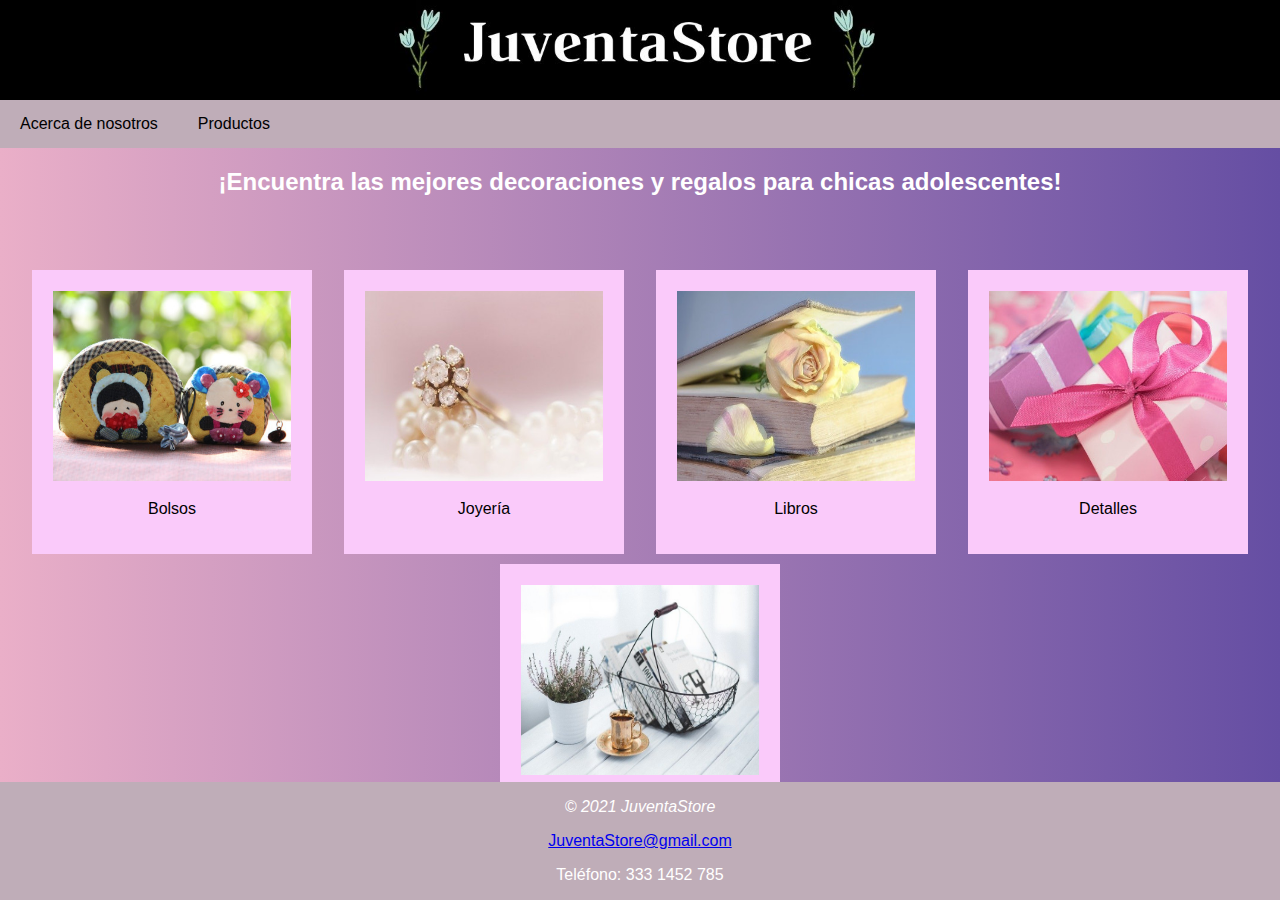
<file: index.html>
<!DOCTYPE html>
<html>

	<head>
	
	<title>JuventaStore: Tienda de decoraciones y artículos para chicas adolescentes</title>
	<meta charset="utf-8">
	<meta name="viewport" content="width=device-width, user-scalable=no, initial-scale=1, maximum-scale=1, minimum-scale=1">
	<link rel="stylesheet" href="estilo.css">
	</head>
	
	<body>
		<h1 id = "encabezado"></h1>
		<header>
			<input type = "checkbox" id="botonMenu">
			<label for="botonMenu"><img src="icono.png" alt="iconoMenu"></label>
			<nav class="menu">
				<ul>
					<li><a href="Acerca.html">Acerca de nosotros</a></li>
					<li><a>Productos</a>
						<ul>
							<li><a>bolsos</a>
								<ul>
									<li><a href="mochilas.html">Mochilas</a></li>
									<li><a href="carteras.html">Carteras</a></li>
									<li><a href="BHombro.html">Bolsas de hombro</a></li>
								</ul>
							</li>
							<li><a>Joyería</a>
								<ul>
									<li><a href="#">Collares</a></li>
									<li><a href="#">Anillos</a></li>
									<li><a href="#">Pulseras</a></li>
									<li><a href="#">Relojes</a></li>
								</ul>
							</li>
							<li><a>Libros</a>
								<ul>
									<li><a href="#">Diarios</a></li>
									<li><a href="#">Libros Juveniles</a></li>
								</ul>
							</li>
							<li><a>Detalles</a>
								<ul>
									<li><a href="#">Peluches</a></li>
									<li><a href="#">Tazas</a></li>
									<li><a href="#">Arreglos de dulces</a></li>
								</ul>
							</li>
							<li><a>Decoración</a>
								<ul>
									<li><a href="#">Espejos</a></li>
									<li><a href="#">Lámparas</a></li>
									<li><a href="#">Cojines</a></li>
									<li><a href="#">Cuadros</a></li>
								</ul>
							</li>
							
						</ul>
					</li>
				</ul>
			</nav>
		
		</header>
		<h2 id = "titulo">¡Encuentra las mejores decoraciones y regalos para chicas adolescentes!</h2>
		<div class="contenido">
		<div class = "fotos">
		<a class = "texto" href="bolsos.html">
		<img src="bolso.jpg" alt="Bolsos" class = "imagen">
		<div class="nombre">Bolsos</div>
		</a>
		</div>
		
		<div class = "fotos">
		<a class = "texto" href="#">
		<img src="joya.jpg" alt="Joyería" class = "imagen">
		<div class="nombre">Joyería</div>
		</a>
		</div>
		
		
		<div class = "fotos">
		<a class = "texto" href="#">
		<img src="libro.jpg" alt="Libros" class = "imagen">
		<div class="nombre">Libros</div>
		</a>
		</div>
		
		<div class = "fotos">
		<a class = "texto" href="#">
		<img src="detalle.jpg" alt="Detalles" class = "imagen">
		<div class="nombre">Detalles</div>
		</a>
		</div>
		
		<div class = "fotos">
		<a class = "texto" href="#">
		<img src="decoracion.jpg" alt="Decoraciones" class = "imagen">
		<div class="nombre">Decoraciones</div>
		</a>
		</div>
		
		
		</div>
		<footer id ="pie">
			<p><i> © 2021 JuventaStore</i></p>
			<a href="#">JuventaStore@gmail.com</a>
			<p>Teléfono: 333 1452 785</p>
		</footer>
	
	</body>


</html>
</file>
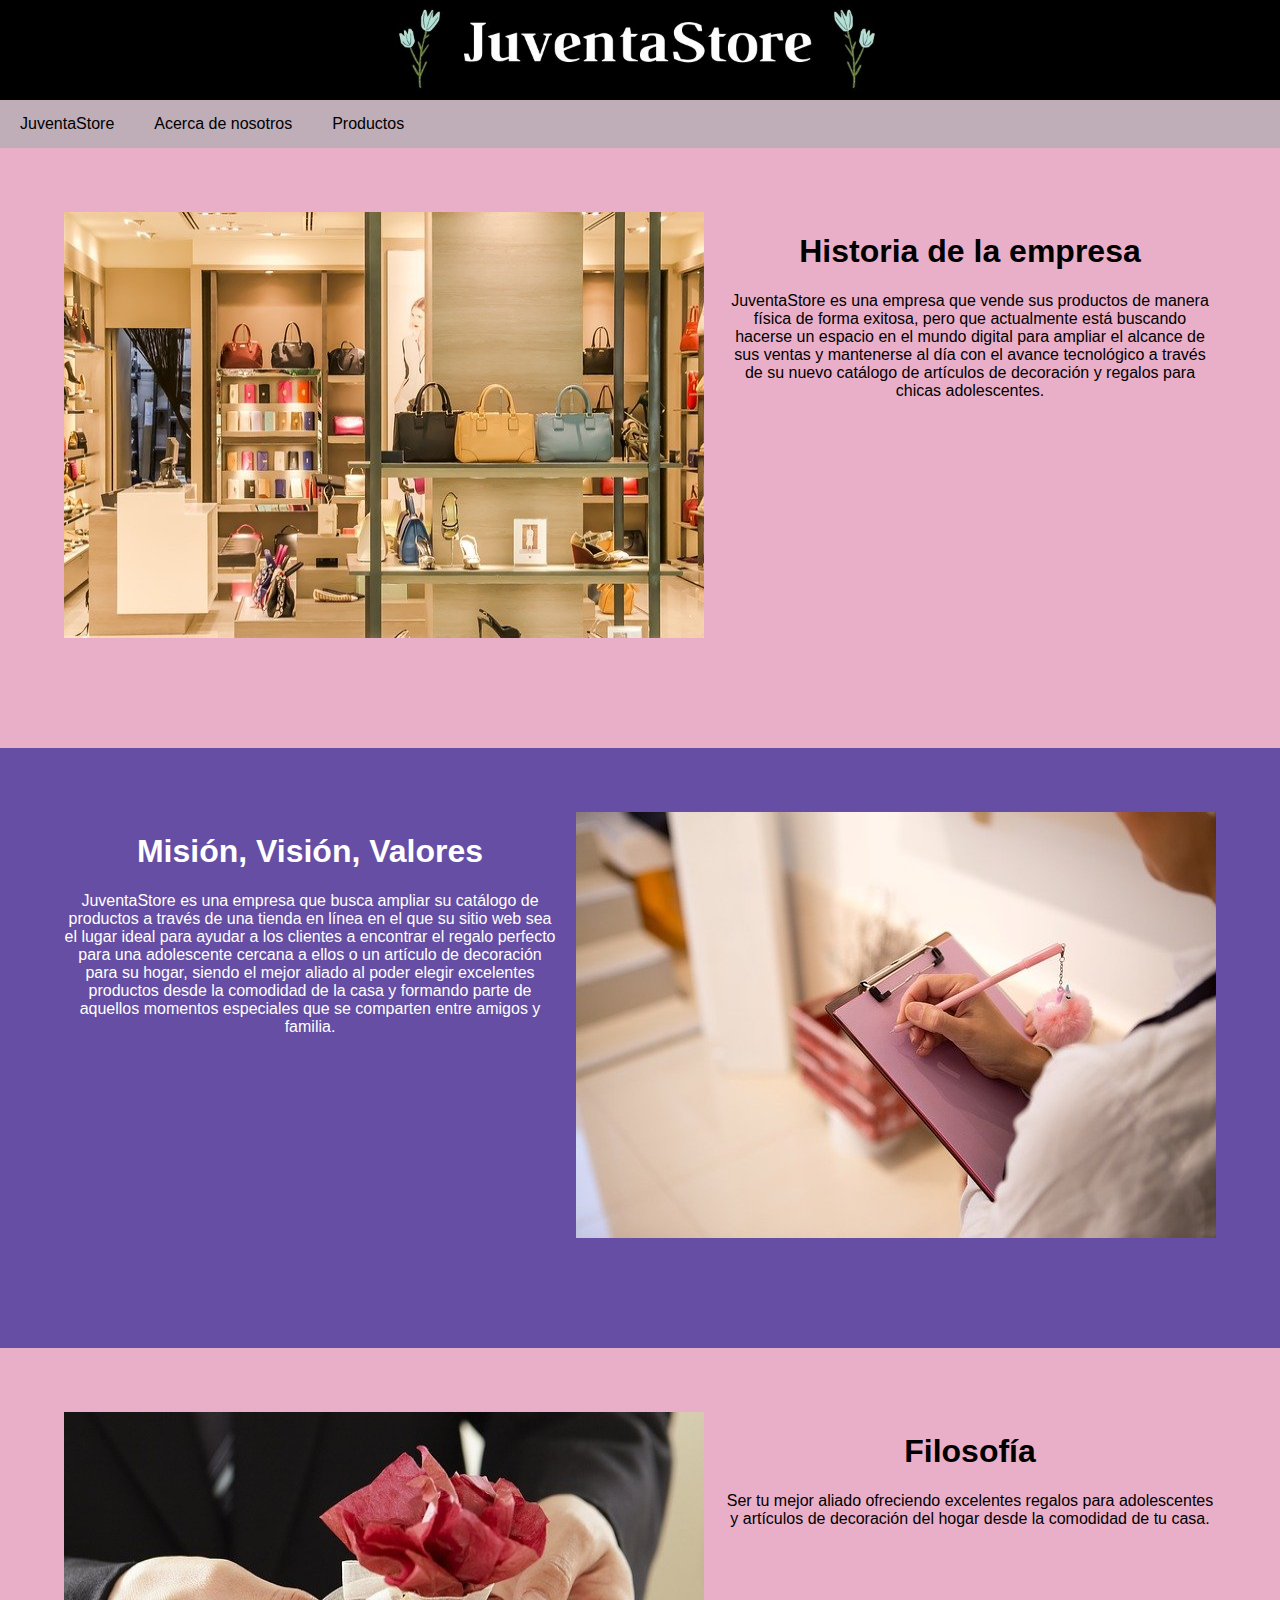
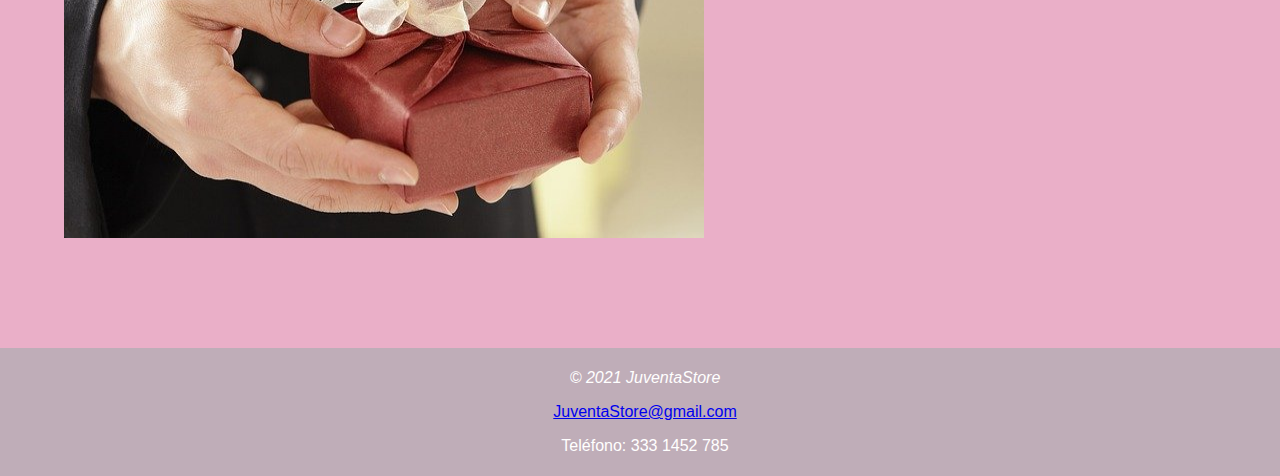
<file: Acerca.html>
<!DOCTYPE html>
<html lang="en">
<head>
    <meta charset="UTF-8">
    <meta http-equiv="X-UA-Compatible" content="IE=edge">
    <meta name="viewport" content="width=device-width, initial-scale=1.0">
    <title>Acerca de nosotros</title>
    <link rel="stylesheet" href="estilo3.css">
</head>
<body>
    <h1 id = "encabezado"></h1>
		<header>
			<input type = "checkbox" id="botonMenu">
			<label for="botonMenu"><img src="icono.png" alt="iconoMenu"></label>
			<nav class="menu">
				<ul>
                    <li><a href="index.html">JuventaStore</a></li>
					<li><a href="Acerca.html">Acerca de nosotros</a></li>
					<li><a>Productos</a>
						<ul>
							<li><a>bolsos</a>
								<ul>
									<li><a href="mochilas.html">Mochilas</a></li>
									<li><a href="carteras.html">Carteras</a></li>
									<li><a href="BHombro.html">Bolsas de hombro</a></li>
								</ul>
							</li>
							<li><a>Joyería</a>
								<ul>
									<li><a href="#">Collares</a></li>
									<li><a href="#">Anillos</a></li>
									<li><a href="#">Pulseras</a></li>
									<li><a href="#">Relojes</a></li>
								</ul>
							</li>
							<li><a>Libros</a>
								<ul>
									<li><a href="#">Diarios</a></li>
									<li><a href="#">Libros Juveniles</a></li>
								</ul>
							</li>
							<li><a>Detalles</a>
								<ul>
									<li><a href="#">Peluches</a></li>
									<li><a href="#">Tazas</a></li>
									<li><a href="#">Arreglos de dulces</a></li>
								</ul>
							</li>
							<li><a>Decoración</a>
								<ul>
									<li><a href="#">Espejos</a></li>
									<li><a href="#">Lámparas</a></li>
									<li><a href="#">Cojines</a></li>
									<li><a href="#">Cuadros</a></li>
								</ul>
							</li>
							
						</ul>
					</li>
				</ul>
			</nav>
		
		</header>
    <div class="cuadro1">
        <img src="historia.jpg" alt="empresa" class="imagen">
        <h1>Historia de la empresa</h1>
        <p>JuventaStore es una empresa que vende sus productos de manera física de forma exitosa, pero que actualmente está buscando hacerse un espacio en el mundo digital para ampliar el alcance de sus ventas y mantenerse al día con el avance tecnológico a través de su nuevo catálogo de artículos de decoración y regalos para chicas adolescentes.</p>

    </div>
    <div class="cuadro2">
        <div>
			<img src="mision.jpg" alt="empresa" class="imagen2">
		</div>
		<div>
			<h1>Misión, Visión, Valores</h1>
			<p>JuventaStore es una empresa que busca ampliar su catálogo de productos a través de una tienda en línea en el que su sitio web sea el lugar ideal para ayudar a los clientes a encontrar el regalo perfecto para una adolescente cercana a ellos o un artículo de decoración para su hogar, siendo el mejor aliado al poder elegir excelentes productos desde la comodidad de la casa y formando parte de aquellos momentos especiales que se comparten entre amigos y familia.</p>
		</div>
    </div>
    <div class="cuadro1">
        <img src="dar.jpg" alt="empresa" class="imagen">
        <h1>Filosofía</h1>

        <p>Ser tu mejor aliado ofreciendo excelentes regalos para adolescentes y artículos de decoración del hogar desde la comodidad de tu casa.</p>
    </div>

    <footer id ="pie">
        <p><i> © 2021 JuventaStore</i></p>
        <a href="#">JuventaStore@gmail.com</a>
        <p>Teléfono: 333 1452 785</p>
    </footer>
    
</body>
</html>
</file>
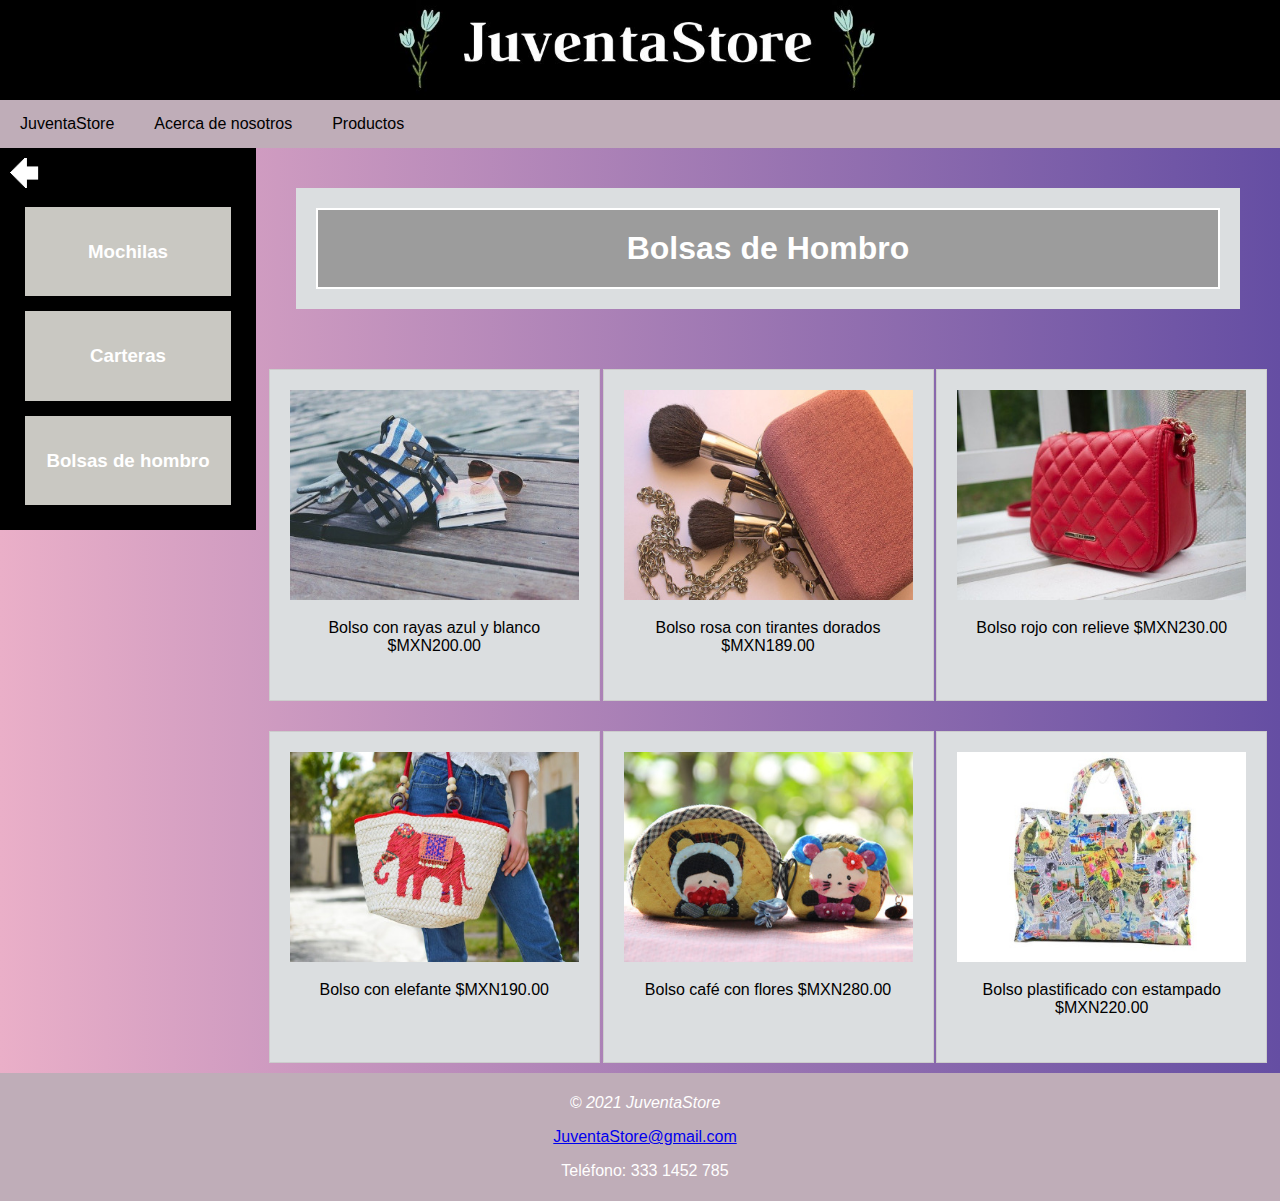
<file: BHombro.html>
<!DOCTYPE html>
<html>

	<head>
	
	<title>JuventaStore: Bolsos/BolsosDeHombro</title>
	<meta charset="utf-8">
	<meta name="viewport" content="width=device-width, user-scalable=no, initial-scale=1, maximum-scale=1, minimum-scale=1">
	<link rel="stylesheet" href="estilo2.css">
	</head>
	
	<body>
		<h1 id = "encabezado"></h1>
		<header>
			<input type = "checkbox" id="botonMenu">
			<label for="botonMenu"><img src="icono.png" alt="iconoMenu"></label>
			<nav class="menu">
				<ul>
					<li><a href="index.html">JuventaStore</a></li>
					<li><a href="Acerca.html">Acerca de nosotros</a></li>
					<li><a>Productos</a>
						<ul>
							<li><a>bolsos</a>
								<ul>
									<li><a href="mochilas.html">Mochilas</a></li>
									<li><a href="carteras.html">Carteras</a></li>
									<li><a href="BHombro.html">Bolsas de hombro</a></li>
								</ul>
							</li>
							<li><a>Joyería</a>
								<ul>
									<li><a href="#">Collares</a></li>
									<li><a href="#">Anillos</a></li>
									<li><a href="#">Pulseras</a></li>
									<li><a href="#">Relojes</a></li>
								</ul>
							</li>
							<li><a>Libros</a>
								<ul>
									<li><a href="#">Diarios</a></li>
									<li><a href="#">Libros Juveniles</a></li>
								</ul>
							</li>
							<li><a>Detalles</a>
								<ul>
									<li><a href="#">Peluches</a></li>
									<li><a href="#">Tazas</a></li>
									<li><a href="#">Arreglos de dulces</a></li>
								</ul>
							</li>
							<li><a>Decoración</a>
								<ul>
									<li><a href="#">Espejos</a></li>
									<li><a href="#">Lámparas</a></li>
									<li><a href="#">Cojines</a></li>
									<li><a href="#">Cuadros</a></li>
								</ul>
							</li>
							
						</ul>
					</li>
				</ul>
			</nav>
		
		</header>
		<div class = "contenido">
		<div class = "fila">
			<div class="columna lado">
			<a href = "bolsos.html"><img src="regresar.png" alt="Regresar" width="30" height="30"></a>
			<a href = "mochilas.html">
			<div class = "acomodar">
			<h3>Mochilas</h3></div>
			</a>
				
				
			<a href = "carteras.html">
			<div class = "acomodar">
			<h3>Carteras</h3></div>
			</a>

			<a href = "BHombro.html">
			<div class = "acomodar">
			<h3>Bolsas de hombro</h3></div>
			</a>
			
			</div>
  
			<div class="columna medio">
			
			<h1 id = "cuadro">Bolsas de Hombro</h1>
			
			
			
			<div class = "fotos">
			<a href="#">
				<img  src="brayas.jpg" alt="BolsoRayas" class="imagen2">
			</a>
			<a class = "texto" href="">
			<div class="nombre">Bolso con rayas azul y blanco $MXN200.00</div>
			</a>
			</div>
			

			
			<div class = "fotos">
			<a href="#">
				<img  src="brosa.jpg" alt="BolsaRosa" class="imagen2">
			</a>
			<a class = "texto" href="">
			<div class="nombre">Bolso rosa con tirantes dorados $MXN189.00</div>
			</a>
			</div>
			
			<div class = "fotos">
			<a href="#">
				<img  src="bhombro.jpg" alt="BolsaDeHombro" class="imagen2">
			</a>
			<a class = "texto" href="">
			<div class="nombre">Bolso rojo con relieve $MXN230.00</div>
			</a>
			</div>
			
			<div class = "fotos">
			<a href="#">
				<img  src="belefante.jpg" alt="BolsoElefante" class="imagen2">
			</a>
			<a class = "texto" href="">
			<div class="nombre">Bolso con elefante $MXN190.00</div>
			</a>
			</div>
			
			<div class = "fotos">
			<a href="#">
				<img  src="bolso.jpg" alt="Bolsocafé" class="imagen2">
			</a>
			<a class = "texto" href="">
			<div class="nombre">Bolso café con flores $MXN280.00</div>
			</a>
			</div>
			
			<div class = "fotos">
				<a href="#">
					<img  src="brelieve.jpg" alt="BolsoConRelieve" class="imagen2">
				</a>
				<a class = "texto" href="">
				<div class="nombre">Bolso plastificado con estampado $MXN220.00</div>
				</a>
			</div>
			
		</div>	
		</div>
		</div>
		
		<footer id ="pie">
			<p><i> © 2021 JuventaStore</i></p>
			<a href="#">JuventaStore@gmail.com</a>
			<p>Teléfono: 333 1452 785</p>
		</footer>
	
	</body>


</html>
</file>
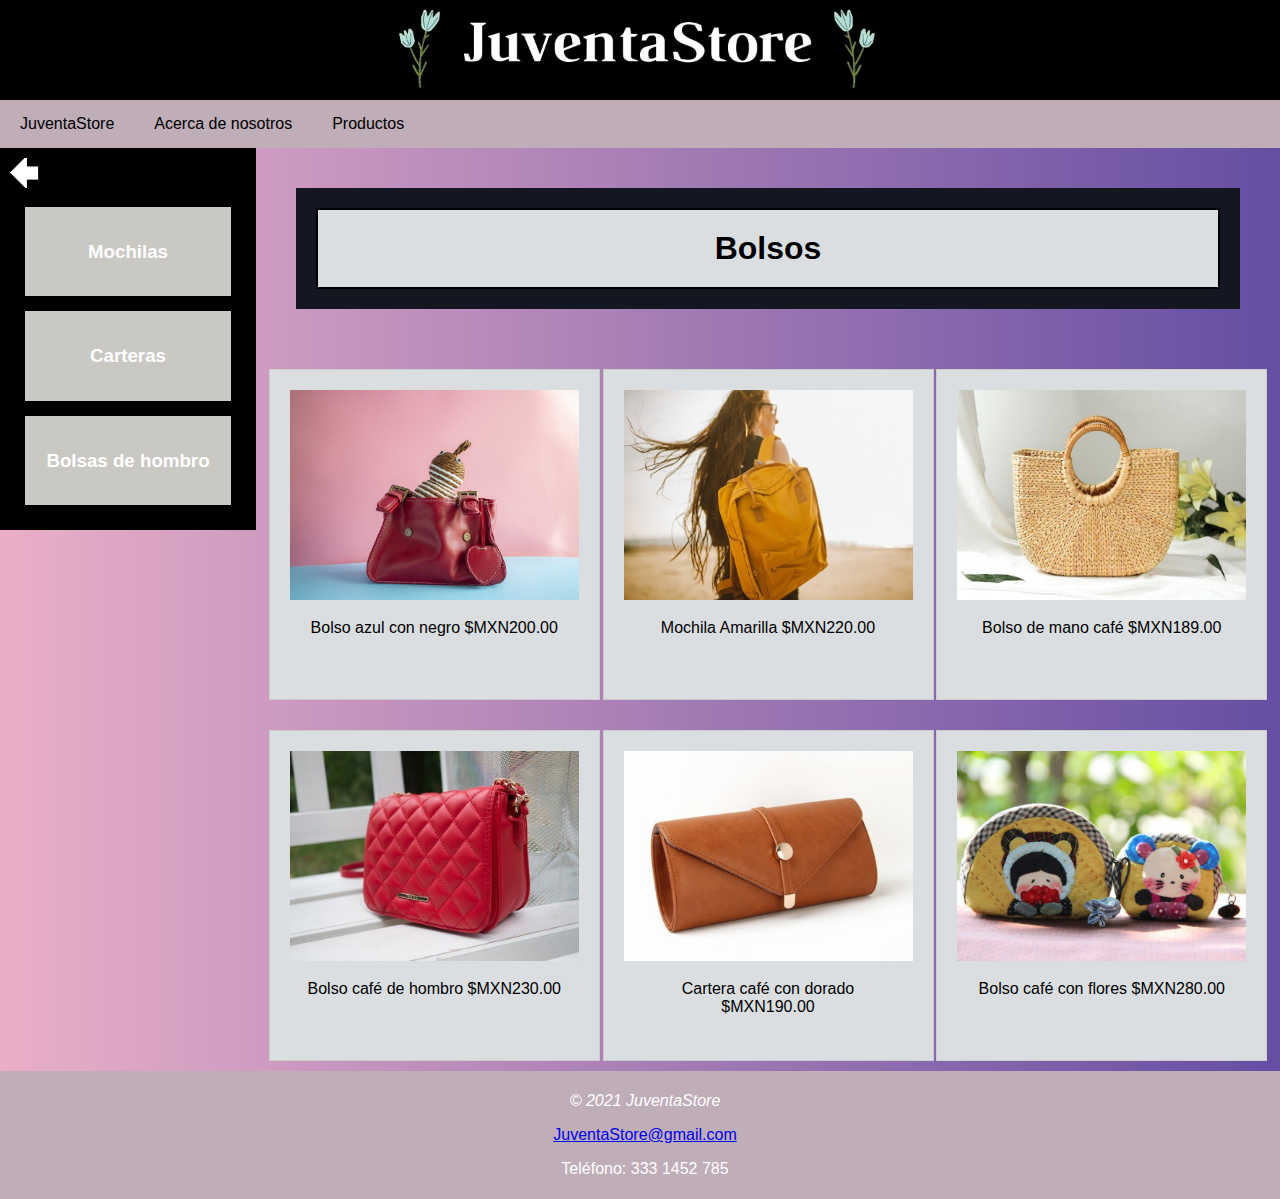
<file: bolsos.html>
<!DOCTYPE html>
<html>

	<head>
	
	<title>JuventaStore: Bolsos</title>
	<meta charset="utf-8">
	<meta name="viewport" content="width=device-width, user-scalable=no, initial-scale=1, maximum-scale=1, minimum-scale=1">
	<link rel="stylesheet" href="estilo1.css">
	</head>
	
	<body>
		<h1 id = "encabezado"></h1>
		<header>
			<input type = "checkbox" id="botonMenu">
			<label for="botonMenu"><img src="icono.png" alt="iconoMenu"></label>
			<nav class="menu">
				<ul>
					<li><a href="index.html">JuventaStore</a></li>
					<li><a href="Acerca.html">Acerca de nosotros</a></li>
					<li><a>Productos</a>
						<ul>
							<li><a>bolsos</a>
								<ul>
									<li><a href="mochilas.html">Mochilas</a></li>
									<li><a href="carteras.html">Carteras</a></li>
									<li><a href="BHombro.html">Bolsas de hombro</a></li>
								</ul>
							</li>
							<li><a>Joyería</a>
								<ul>
									<li><a href="#">Collares</a></li>
									<li><a href="#">Anillos</a></li>
									<li><a href="#">Pulseras</a></li>
									<li><a href="#">Relojes</a></li>
								</ul>
							</li>
							<li><a>Libros</a>
								<ul>
									<li><a href="#">Diarios</a></li>
									<li><a href="#">Libros Juveniles</a></li>
								</ul>
							</li>
							<li><a>Detalles</a>
								<ul>
									<li><a href="#">Peluches</a></li>
									<li><a href="#">Tazas</a></li>
									<li><a href="#">Arreglos de dulces</a></li>
								</ul>
							</li>
							<li><a>Decoración</a>
								<ul>
									<li><a href="#">Espejos</a></li>
									<li><a href="#">Lámparas</a></li>
									<li><a href="#">Cojines</a></li>
									<li><a href="#">Cuadros</a></li>
								</ul>
							</li>
							
						</ul>
					</li>
				</ul>
			</nav>
		
		</header>
		<div class = "contenido">
		<div class = "fila">
			<div class="columna lado">
			<a href = "index.html"><img src="regresar.png" alt="Regresar" width="30" height="30"></a>
			<a href = "mochilas.html">
			<div class = "acomodar">
			<h3>Mochilas</h3></div>
			</a>
				
				
			<a href = "carteras.html">
			<div class = "acomodar">
			<h3>Carteras</h3></div>
			</a>

			<a href = "BHombro.html">
			<div class = "acomodar">
			<h3>Bolsas de hombro</h3></div>
			</a>
			
			</div>
  
			<div class="columna medio">
	
			<h1 id = "cuadro">Bolsos</h1>
			
			
			
			<div class = "fotos">
			<a href="#">
				<img  src="bazul.jpg" alt="BolsoAzul" class="imagen2">
			</a>
			<a class = "texto" href="">
			<div class="nombre">Bolso azul con negro $MXN200.00</div>
			</a>
			</div>
			
			<div class = "fotos">
			<a href="#">
				<img  src="mamarilla.jpg" alt="MochilaAmarilla" class="imagen2">
			</a>
			<a class = "texto" href="#">
			<div class="nombre">Mochila Amarilla $MXN220.00</div>
			</a>
			</div>
			
			<div class = "fotos">
			<a href="#">
				<img  src="bcafe.jpg" alt="Bolsocafé" class="imagen2">
			</a>
			<a class = "texto" href="#">
			<div class="nombre">Bolso de mano café $MXN189.00</div>
			</a>
			</div>
			
			<div class = "fotos">
			<a href="#">
				<img  src="bhombro.jpg" alt="BolsaDeHombro" class="imagen2">
			</a>
			<a class = "texto" href="#">
			<div class="nombre">Bolso café de hombro $MXN230.00</div>
			</a>
			</div>
			
			<div class = "fotos">
			<a href="#">
				<img  src="cartera.jpg" alt="CarteraCafe" class="imagen2">
			</a>
			<a class = "texto" href="#">
			<div class="nombre">Cartera café con dorado $MXN190.00</div>
			</a>
			</div>
			
			<div class = "fotos">
			<a href="#">
				<img  src="bolso.jpg" alt="Bolsocafé" class="imagen2">
			</a>
			<a class = "texto" href="#">
			<div class="nombre">Bolso café con flores $MXN280.00</div>
			</a>
			</div>
			
			
			
		
		</div>
		</div>
		</div>
		
		<footer id ="pie">
			<p><i> © 2021 JuventaStore</i></p>
			<a href="#">JuventaStore@gmail.com</a>
			<p>Teléfono: 333 1452 785</p>
		</footer>
	
	</body>


</html>
</file>
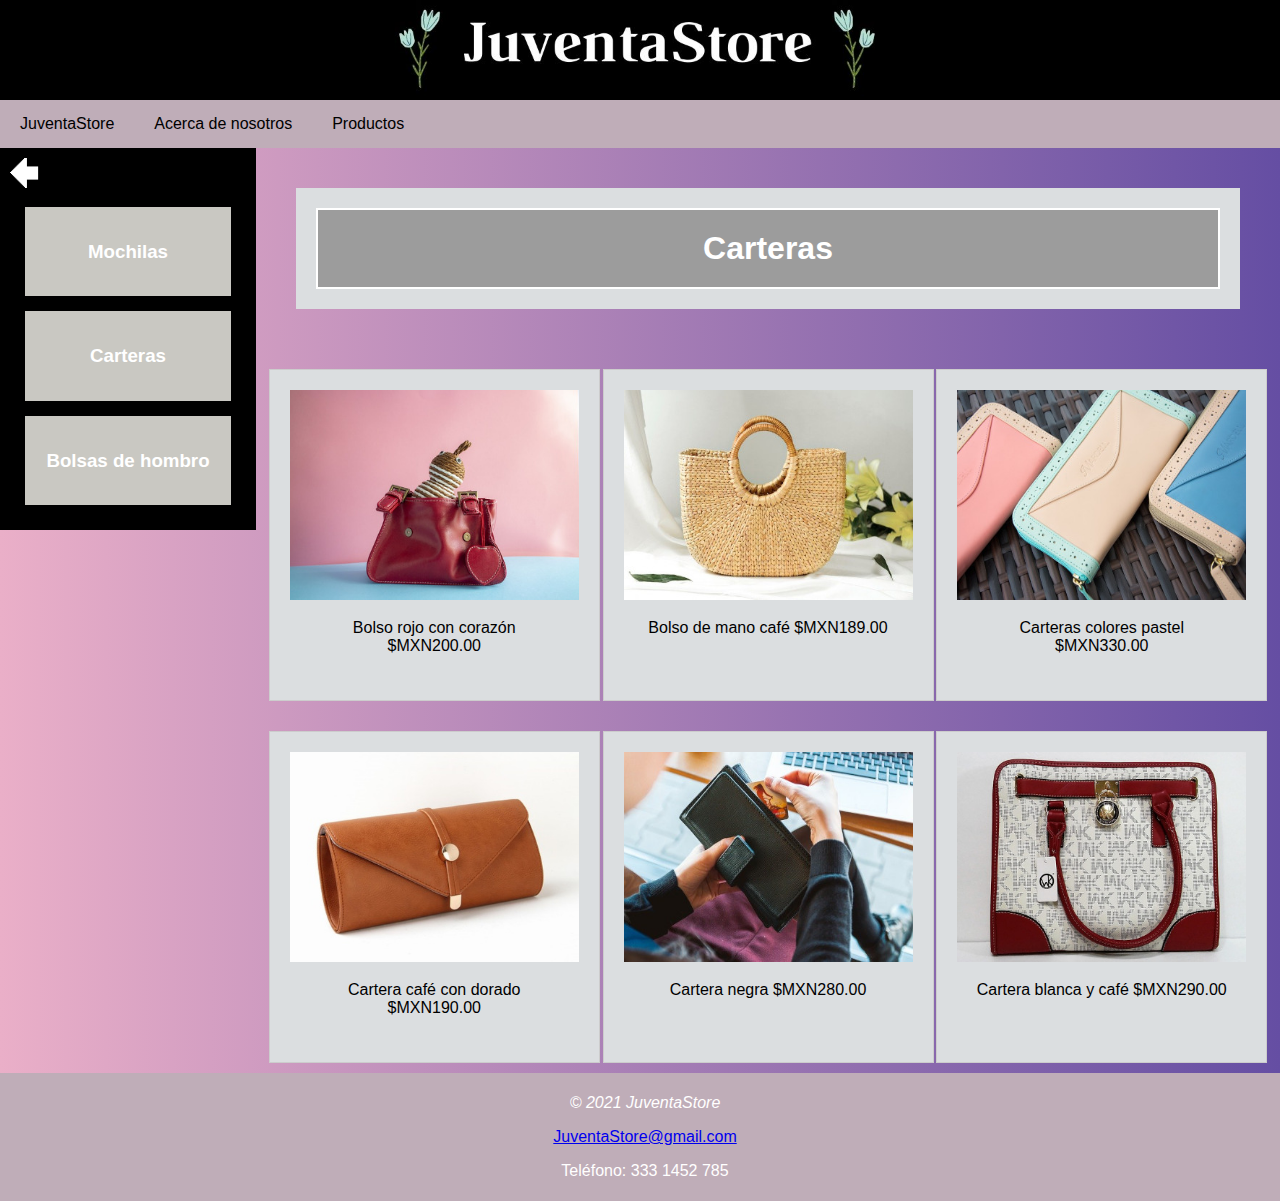
<file: carteras.html>
<!DOCTYPE html>
<html>

	<head>
	
	<title>JuventaStore: Bolsos/Carteras</title>
	<meta charset="utf-8">
	<meta name="viewport" content="width=device-width, user-scalable=no, initial-scale=1, maximum-scale=1, minimum-scale=1">
	<link rel="stylesheet" href="estilo2.css">
	</head>
	
	<body>
		<h1 id = "encabezado"></h1>
		<header>
			<input type = "checkbox" id="botonMenu">
			<label for="botonMenu"><img src="icono.png" alt="iconoMenu"></label>
			<nav class="menu">
				<ul>
					<li><a href="index.html">JuventaStore</a></li>
					<li><a href="Acerca.html">Acerca de nosotros</a></li>
					<li><a>Productos</a>
						<ul>
							<li><a>bolsos</a>
								<ul>
									<li><a href="mochilas.html">Mochilas</a></li>
									<li><a href="carteras.html">Carteras</a></li>
									<li><a href="BHombro.html">Bolsas de hombro</a></li>
								</ul>
							</li>
							<li><a>Joyería</a>
								<ul>
									<li><a href="#">Collares</a></li>
									<li><a href="#">Anillos</a></li>
									<li><a href="#">Pulseras</a></li>
									<li><a href="#">Relojes</a></li>
								</ul>
							</li>
							<li><a>Libros</a>
								<ul>
									<li><a href="#">Diarios</a></li>
									<li><a href="#">Libros Juveniles</a></li>
								</ul>
							</li>
							<li><a>Detalles</a>
								<ul>
									<li><a href="#">Peluches</a></li>
									<li><a href="#">Tazas</a></li>
									<li><a href="#">Arreglos de dulces</a></li>
								</ul>
							</li>
							<li><a>Decoración</a>
								<ul>
									<li><a href="#">Espejos</a></li>
									<li><a href="#">Lámparas</a></li>
									<li><a href="#">Cojines</a></li>
									<li><a href="#">Cuadros</a></li>
								</ul>
							</li>
							
						</ul>
					</li>
				</ul>
			</nav>
		
		</header>
		<div class = "contenido">
		<div class = "fila">
			<div class="columna lado">
			<a href = "bolsos.html"><img src="regresar.png" alt="Regresar" width="30" height="30"></a>
			<a href = "mochilas.html">
			<div class = "acomodar">
			<h3>Mochilas</h3></div>
			</a>
				
				
			<a href = "carteras.html">
			<div class = "acomodar">
			<h3>Carteras</h3></div>
			</a>

			<a href = "BHombro.html">
			<div class = "acomodar">
			<h3>Bolsas de hombro</h3></div>
			</a>
			
			</div>
  
			<div class="columna medio">
			
			<h1 id = "cuadro">Carteras</h1>
			
			
			
			<div class = "fotos">
			<a href="#">
				<img  src="bazul.jpg" alt="BolsoAzul" class="imagen2">
			</a>
			<a class = "texto" href="#">
			<div class="nombre">Bolso rojo con corazón $MXN200.00</div>
			</a>
			</div>
			
	
			
			<div class = "fotos">
			<a href="#">
				<img  src="bcafe.jpg" alt="BolsoEstampado" class="imagen2">
			</a>
			<a class = "texto" href="#">
			<div class="nombre">Bolso de mano café $MXN189.00</div>
			</a>
			</div>
			
			<div class = "fotos">
			<a href="#">
				<img  src="ccolores.jpg" alt="CarteraColores" class="imagen2">
			</a>
			<a class = "texto" href="#">
			<div class="nombre">Carteras colores pastel $MXN330.00</div>
			</a>
			</div>
			
			<div class = "fotos">
			<a href="#">
				<img  src="cartera.jpg" alt="CarteraCafe" class="imagen2">
			</a>
			<a class = "texto" href="#">
			<div class="nombre">Cartera café con dorado $MXN190.00</div>
			</a>
			</div>
			
			<div class = "fotos">
			<a href="#">
				<img  src="cnegra.jpg" alt="CarteraNegra" class="imagen2">
			</a>
			<a class = "texto" href="">
			<div class="nombre">Cartera negra $MXN280.00</div>
			</a>
			</div>

			<div class = "fotos">
				<a href="#">
					<img  src="cblanca.jpg" alt="CarteraBlanca" class="imagen2">
				</a>
				<a class = "texto" href="#">
				<div class="nombre">Cartera blanca y café $MXN290.00</div>
				</a>
			</div>
			
			
			
		</div>	
		</div>
		</div>
		
		<footer id ="pie">
			<p><i> © 2021 JuventaStore</i></p>
			<a href="#">JuventaStore@gmail.com</a>
			<p>Teléfono: 333 1452 785</p>
		</footer>
	
	</body>


</html>
</file>
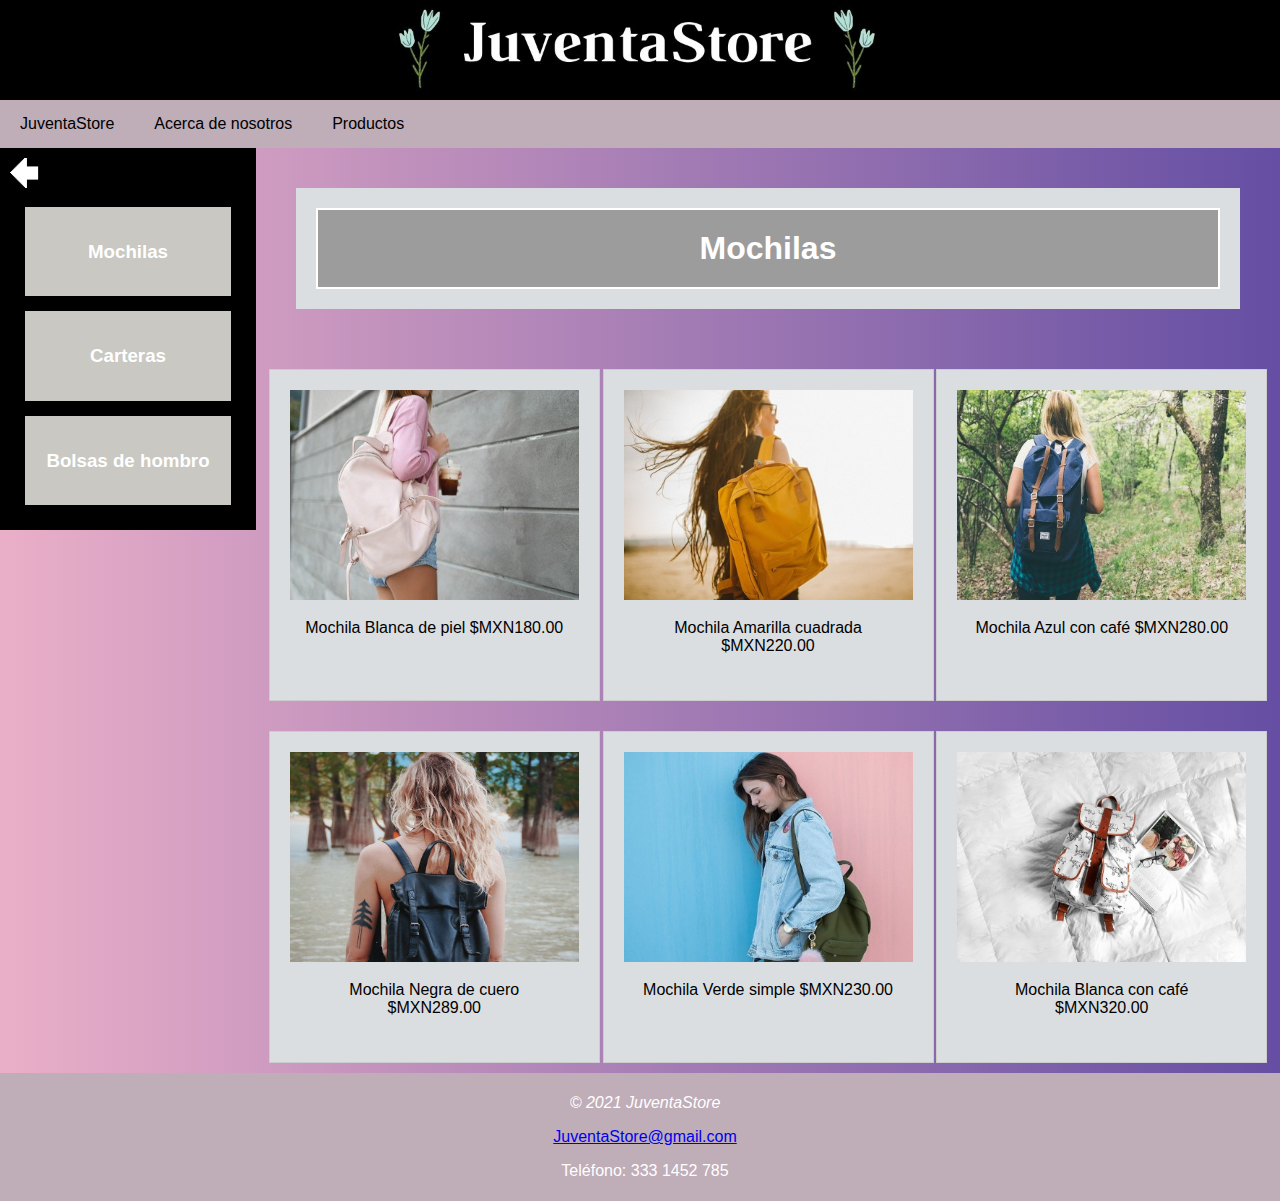
<file: mochilas.html>
<!DOCTYPE html>
<html>

	<head>
	
	<title>JuventaStore: Bolsos/Mochilas</title>
	<meta charset="utf-8">
	<meta name="viewport" content="width=device-width, user-scalable=no, initial-scale=1, maximum-scale=1, minimum-scale=1">
	<link rel="stylesheet" href="estilo2.css">
	</head>
	
	<body>
		<h1 id = "encabezado"></h1>
		<header>
			<label for="botonMenu"><img src="icono.png" alt="iconoMenu"></label>
			<input type = "checkbox" id="botonMenu">
			<nav class="menu">
				<ul>
					<li><a href="index.html">JuventaStore</a></li>
					<li><a href="Acerca.html">Acerca de nosotros</a></li>
					<li><a>Productos</a>
						<ul>
							<li><a>bolsos</a>
								<ul>
									<li><a href="mochilas.html">Mochilas</a></li>
									<li><a href="carteras.html">Carteras</a></li>
									<li><a href="BHombro.html">Bolsas de hombro</a></li>
								</ul>
							</li>
							<li><a>Joyería</a>
								<ul>
									<li><a href="#">Collares</a></li>
									<li><a href="#">Anillos</a></li>
									<li><a href="#">Pulseras</a></li>
									<li><a href="#">Relojes</a></li>
								</ul>
							</li>
							<li><a>Libros</a>
								<ul>
									<li><a href="#">Diarios</a></li>
									<li><a href="#">Libros Juveniles</a></li>
								</ul>
							</li>
							<li><a>Detalles</a>
								<ul>
									<li><a href="#">Peluches</a></li>
									<li><a href="#">Tazas</a></li>
									<li><a href="#">Arreglos de dulces</a></li>
								</ul>
							</li>
							<li><a>Decoración</a>
								<ul>
									<li><a href="#">Espejos</a></li>
									<li><a href="#">Lámparas</a></li>
									<li><a href="#">Cojines</a></li>
									<li><a href="#">Cuadros</a></li>
								</ul>
							</li>
							
						</ul>
					</li>
				</ul>
			</nav>
		
		</header>
		<div class = "contenido">
		<div class = "fila">
			<div class="columna lado">
			<a href = "bolsos.html"><img src="regresar.png" alt="Regresar" width="30" height="30"></a>
			<a href = "mochilas.html">
			<div class = "acomodar">
			<h3>Mochilas</h3></div>
			</a>
				
				
			<a href = "carteras.html">
			<div class = "acomodar">
			<h3>Carteras</h3></div>
			</a>

			<a href = "BHombro.html">
			<div class = "acomodar">
			<h3>Bolsas de hombro</h3></div>
			</a>
			
			</div>
  
			<div class="columna medio">
			
			<h1 id = "cuadro">Mochilas</h1>
			
			
			<div class = "fotos">
				<a href="#">
					<img  src="mbeige.jpg" alt="MochilaNegra" class="imagen2">
				</a>
				<a class = "texto" href="#">
				<div class="nombre">Mochila Blanca de piel $MXN180.00</div>
				</a>
			</div>


			
			<div class = "fotos">
			<a href="">
				<img  src="mamarilla.jpg" alt="MochilaAmarilla" class="imagen2">
			</a>
			<a class = "texto" href="#">
			<div class="nombre">Mochila Amarilla cuadrada $MXN220.00</div>
			</a>
			</div>

			<div class = "fotos">
				<a href="#">
					<img  src="mazul.jpg" alt="MochilaAzul" class="imagen2">
				</a>
				<a class = "texto" href="#">
				<div class="nombre">Mochila Azul con café $MXN280.00</div>
				</a>
			</div>
			
			<div class = "fotos">
			<a href="#">
				<img  src="mochila.jpg" alt="MochilaCuero" class="imagen2">
			</a>
			<a class = "texto" href="">
			<div class="nombre">Mochila Negra de cuero $MXN289.00</div>
			</a>
			</div>
			
			<div class = "fotos">
			<a href="#">
				<img  src="mverde.jpg" alt="MochilaVerde" class="imagen2">
			</a>
			<a class = "texto" href="#">
			<div class="nombre">Mochila Verde simple $MXN230.00</div>
			</a>
			</div>
			

			

			<div class = "fotos">
				<a href="">
					<img  src="mblanca.jpg" alt="MochilaBlanca" class="imagen2">
				</a>
				<a class = "texto" href="#">
				<div class="nombre">Mochila Blanca con café $MXN320.00</div>
				</a>
			</div>
			
			
			
		</div>	
		</div>
		</div>
		
		<footer id ="pie">
			<p><i> © 2021 JuventaStore</i></p>
			<a href="#">JuventaStore@gmail.com</a>
			<p>Teléfono: 333 1452 785</p>
		</footer>
	
	</body>


</html>
</file>
<file: estilo.css>
body {
	margin: 0;
	font-family: arial, heretica, sans-herif;
	background: #654ea3;  /* fallback for old browsers */
	background: -webkit-linear-gradient(to right, #eaafc8, #654ea3);  /* Chrome 10-25, Safari 5.1-6 */
	background: linear-gradient(to right, #eaafc8, #654ea3); /* W3C, IE 10+/ Edge, Firefox 16+, Chrome 26+, Opera 12+, Safari 7+ */
	
}

#encabezado {
	margin: 0;
	height: 100px;
	background-image: url('1.jpg');
	background-repeat: no-repeat;  
	background-size: cover;
	width: 100%;
}

.contenido{
    display: flex;
    flex-flow: row wrap;
    justify-content: space-evenly;
	margin-top: 5%;
}

header {
	width: 100%;
	background:  #bfadb8;
}

#botonMenu {
	display: none;
}

header label {
	display: none;
	width: 32px;
	height: 32px;
	padding: 10px;
	border-right: 1px solid #fff;
}

header label:hover {
	cursor: pointer;
	background: rgba(247, 103, 215, 0.3);
}

.menu ul {
	margin: 0;
	list-style: none;
	padding: 0;
	display: flex;
}

.menu li ul{
	display: none;
	position: absolute;
	min-width: 240px;
}

.menu li:hover{
	background: rgba(0,0,0,0.3);
}
.menu li:hover > ul {
	display: block;
	background:  #bfadb8;
}

.menu li ul li{
	position: relative;
	border: 1px solid #fff;
}

.menu li ul li ul {
	right: -240px;
	margin: 0;
	top: 0px;
}

.menu li a{
	display: block;
	padding: 15px 20px;
	color: black;
	text-decoration: none;
}

div.fotos{
	border: 1px solid #facafa;
	float: left;
	width: 238px;
	object-fit: cover;
	margin-top: 10px;
    padding: 20px;
    background-color:#facafa;
}


div.nombre{
	padding: 15px;
	text-align: center;
	
	
}


.texto{
	text-decoration:none;
	color: black;
}

#titulo{
	text-align: center;
	color: #fff;
}
div.fotos:hover{
	border: 1px solid #f3a3c4;
	opacity: 0.8;
}




#pie{
	background:  #bfadb8;
	position: fixed;
	bottom: 0;
	width: 100%;
	color: white;
	text-align: center;
	margin: 0;
	padding: 0;

}

.imagen{
	width: 238px;
	height: 190px;
}




@media (max-width: 768px){
	
	
	header label{
		display: block;
	}
	
	#encabezado{
		height:60px;
		background-image: url('11.jpg');
	}
	
	
	
	.menu {
		position: absolute;
		background: #bfadb8;
		width: 45%;
		margin-left: -45%;
		transition: all 0.5s;
	}
	
	.menu ul {
		flex-direction: column;
	}
	
	.menu li {
		border-top: 1px solid #fff;
	}
	
	#botonMenu:checked ~ .menu{
		margin: 0;
	}
	
	#titulo{
		font-size: 90%;
	}
	
	div.fotos{
		
		
		margin-left: 7px;
		margin-right: 0px;
		margin-bottom: 10px;
		margin-top: 8px;
		width: 45%;
		display: flex;
		align-items: center;
		justify-content: center;
		border: 0px;
		padding: 5px;
	
	}

	#pie{
		position: relative;
	}
	.imagen{
	width: 100%;
	height: 100%;
}

	


		


}
</file>
<file: estilo3.css>
body {
	margin: 0;
	font-family: arial, heretica, sans-herif;
	background: #654ea3;  /* fallback for old browsers */
	background: -webkit-linear-gradient(to right, #eaafc8, #654ea3);  /* Chrome 10-25, Safari 5.1-6 */
	background: linear-gradient(to right, #eaafc8, #654ea3); /* W3C, IE 10+/ Edge, Firefox 16+, Chrome 26+, Opera 12+, Safari 7+ */
	
}

#encabezado {
	margin: 0;
	height: 100px;
	background-image: url('1.jpg');
	background-repeat: no-repeat;  
	background-size: cover;
	width: 100%;
}



header {
	width: 100%;
	background:  #bfadb8;
}

#botonMenu {
	display: none;
}

header label {
	display: none;
	width: 32px;
	height: 32px;
	padding: 10px;
	border-right: 1px solid #fff;
}

header label:hover {
	cursor: pointer;
	background: rgba(247, 103, 215, 0.3);
}

.menu ul {
	margin: 0;
	list-style: none;
	padding: 0;
	display: flex;
}

.menu li ul{
	display: none;
	position: absolute;
	min-width: 240px;
}

.menu li:hover{
	background: rgba(0,0,0,0.3);
}
.menu li:hover > ul {
	display: block;
	background:  #bfadb8;
}

.menu li ul li{
	position: relative;
	border: 1px solid #fff;
}

.menu li ul li ul {
	right: -240px;
	margin: 0;
	top: 0px;
}

.menu li a{
	display: block;
	padding: 15px 20px;
	color: black;
	text-decoration: none;
}


.cuadro2{
    height: 600px;
    margin: 0px;
    padding: 5%;
    box-sizing: border-box;
    background: #654ea3;
    color:#fff;
    text-align: center;
}
.cuadro1{
    height: 600px;
    margin: 0px;
    padding: 5%;
    box-sizing: border-box;
    background: #eaafc8;
    text-align: center;
}


.imagen{
    width: 640px;
    height: 426px;
    float:left;
    margin-right: 20px;;
}
.imagen2{
    width: 640px;
    height: 426px;
    float:right;
    margin-left: 20px;;
}




#pie{
	
	background-color: #bfadb8;
	position: relative;
	bottom: 0;
	width: 100%;
	color: white;
	text-align: center;
	margin: 0;
	padding: 5px;
}





@media (max-width: 768px){
	
	
	header label{
		display: block;
	}
	
	#encabezado{
		height:60px;
		background-image: url('11.jpg');
	}
	
	
	
	.menu {
		position: absolute;
		background: #bfadb8;
		width: 45%;
		margin-left: -45%;
		transition: all 0.5s;
	}
	
	.menu ul {
		flex-direction: column;
	}
	
	.menu li {
		border-top: 1px solid #fff;
	}
	
	#botonMenu:checked ~ .menu{
		margin: 0;
	}
	
	#titulo{
		font-size: 90%;
	}
	

	#pie{
		position: relative;
	}
	.cuadro1{
		display: flex;
		flex-flow: row wrap;
		justify-content: space-evenly;
	}
	.cuadro2{
		display: flex;
		flex-flow: row wrap;
		justify-content:space-evenly;
	}
	.imagen{
		width: 400px;
		height: 254px;
		display: flex;
		float:none;
		margin: 0%;
	}
	.imagen2{
		width: 400px;
		height: 254px;
		display: flex;
		float:none;
		margin: 0%;
	}

	

}
</file>
<file: estilo2.css>
.columna {
  float: left;
  padding: 10px;
  box-sizing: border-box;
  
}

.columna.lado {
  width: 20%;
  background-color: black;
  box-sizing: border-box;
  
}

.columna.medio {
  width: 80%;
  box-sizing: border-box;
  display: flex;
  flex-flow: row wrap;
  justify-content: space-evenly;
}

.fila:after {
  content: "";
  display: table;
  clear: both;
}
#cuadro {
  border: 2px solid white;
  outline: #dbdee0 solid 20px;
  background-color: #9c9c9c;
  color: white;
  margin: 50px;  
  padding: 20px;
  text-align: center;
  width: 100%;
}
body {
	
	margin: 0;
	font-family: arial, heretica, sans-herif;
	background: #654ea3;  /* fallback for old browsers */
	background: -webkit-linear-gradient(to right, #eaafc8, #654ea3);  /* Chrome 10-25, Safari 5.1-6 */
	background: linear-gradient(to right, #eaafc8, #654ea3); /* W3C, IE 10+/ Edge, Firefox 16+, Chrome 26+, Opera 12+, Safari 7+ */

}

.contenido{
	min-height: calc(100vh - 132px - 60px);
}

#encabezado {
	margin: 0;
	height: 100px;
	background-image: url('1.jpg');
	background-repeat: no-repeat;  
	background-size: cover;
	width: 100%;
}

header {
	width: 100%;
	background: #bfadb8;
}

#botonMenu {
	display: none;
}

header label {
	display: none;
	width: 32px;
	height: 32px;
	padding: 10px;
	border-right: 1px solid #fff;
}

header label:hover {
	cursor: pointer;
	background: rgba(0,0,0,0.3);
}

.menu ul {
	margin: 0;
	list-style: none;
	padding: 0;
	display: flex;
}

.menu li ul{
	display: none;
	position: absolute;
	min-width: 240px;
}

.menu li:hover{
	background: rgba(0,0,0,0.3);
}
.menu li:hover > ul {
	display: block;
	background: #bfadb8;
}

.menu li ul li{
	position: relative;
	border: 1px solid #fff;
}

.menu li ul li ul {
	right: -240px;
	margin: 0;
	top: 0px;
}

.menu li a{
	display: block;
	padding: 15px 20px;
	color: black;
	text-decoration: none;
}


div.acomodar{
	padding: 15px;
	margin: 15px;
	background-color: #c9c8c2;
}
.imagen {
  float: left;
}

.acomodar::after {
  content: "";
  clear: both;
  display: table;
  
}
.acomodar:hover{
	background-color: #dbdee0;
}
div a{
	color: white;
	text-decoration:none;
	text-align: center;
}



div.fotos{
	display:block;
	margin-top: 30px;
	border: 1px solid #ccc;
	float: left;
	width: 289px;
	height: 290px;
	object-fit: cover;
	background-color: #dbdee0;
	padding: 20px;
}


div.nombre{
	padding: 15px;
	text-align: center;
	
	
}
.texto{
	text-decoration:none;
	color: black;
}

div.fotos:hover{
	background-color: #dbdee0;
	border: 1px solid black;
	opacity: 0.8;
}



#pie{
	
	background-color: #bfadb8;
	position: relative;
	bottom: 0;
	width: 100%;
	color: white;
	text-align: center;
	margin: 0;
	padding: 5px;
}

.imagen2{
	width: 289px;
	height: 210px;
}



@media (max-width: 768px){
	header label{
		display: block;
	}
	
	#encabezado{
		height:60px;
		background-image: url('11.jpg');
	
	}
	
	.menu {
		box-sizing: content-box;
		position: absolute;
		background: #bfadb8;
		width: 45%;
		margin-left: -45%;
		transition: all 0.5s;
	}
	
	.menu ul {
		flex-direction: column;
	}
	
	.menu li {
		border-top: 1px solid #fff;
	}
	
	#botonMenu:checked ~ .menu{
		margin: 0;
	}
	
	.columna.lado, .columna.medio {
		width: 100%;
	}
	
	div.fotos{
		
		display: flex;
		margin-left: 0px;
		margin-right: 7px;
		margin-bottom: 0px;
		margin-top: 8px;
		width: 100%;
		border: 0px;
		align-items: center;
		justify-content: left;
		height: auto;
		padding-top: 10px;
		padding-bottom: 5px;
	}
	
	.imagen2{
	width: 190px;
	height: 133px;
	margin-left: 10px;
	margin-right: 5px;
	
	}
}
</file>
<file: estilo1.css>
.columna {
  float: left;
  padding: 10px;
  box-sizing: border-box;
  
}

.columna.lado {
  width: 20%;
  background-color: black;
  box-sizing: border-box;
  
  
}

.columna.medio {
  width: 80%;
  box-sizing: border-box;
  display: flex;
  flex-flow: row wrap;
  justify-content: space-evenly;
}

.fila:after {
  content: "";
  display: table;
  clear: both;
}
#cuadro {
  border: 2px solid black;
  outline: #141622 solid 20px;
  background-color: #dbdee0;
  color: black;
  margin: 50px;  
  padding: 20px;
  text-align: center;
  width: 100%;
}
body {
	margin: 0;
	font-family: arial, heretica, sans-herif;
	background: #654ea3;  /* fallback for old browsers */
	background: -webkit-linear-gradient(to right, #eaafc8, #654ea3);  /* Chrome 10-25, Safari 5.1-6 */
	background: linear-gradient(to right, #eaafc8, #654ea3); /* W3C, IE 10+/ Edge, Firefox 16+, Chrome 26+, Opera 12+, Safari 7+ */
}

.contenido{
	min-height: calc(100vh - 132px - 60px);
}

#encabezado {
	margin: 0;
	height: 100px;
	background-image: url('1.jpg');
	background-repeat: no-repeat;  
	background-size: cover;
	width: 100%;
}

header {
	width: 100%;
	background: #bfadb8;
	
}

#botonMenu {
	display: none;
}

header label {
	display: none;
	width: 32px;
	height: 32px;
	padding: 10px;
	border-right: 1px solid #fff;
}

header label:hover {
	cursor: pointer;
	background: rgba(0,0,0,0.3);
}

.menu ul {
	margin: 0;
	list-style: none;
	padding: 0;
	display: flex;
}

.menu li ul{
	display: none;
	position: absolute;
	min-width: 240px;
}

.menu li:hover{
	background: rgba(0,0,0,0.3);
}
.menu li:hover > ul {
	display: block;
	background: #bfadb8;
}

.menu li ul li{
	position: relative;
	border: 1px solid #fff;
}

.menu li ul li ul {
	right: -240px;
	margin: 0;
	top: 0px;
}

.menu li a{
	display: block;
	padding: 15px 20px;
	color: black;
	text-decoration: none;
}


div.acomodar{
	padding: 15px;
	margin: 15px;
	background-color: #c9c8c2;
}
.imagen {
  float: left;
}

.acomodar::after {
  content: "";
  clear: both;
  display: table;
  
}
.acomodar:hover{
	background-color: #dbdee0;
}
div a{
	color: white;
	text-decoration:none;
	text-align: center;
}



div.fotos{
	display:block;
	margin-top: 30px;
	padding: 20px;
	border: 1px solid #ccc;
	float: left;
	width: 289px;
	height: 289px;
	object-fit: cover;
	background-color: #dbdee0;

	
	
}


div.nombre{
	padding: 15px;
	text-align: center;
	
	
}
.texto{
	text-decoration:none;
	color: black;
}

div.fotos:hover{
	border: 1px solid black;
	opacity: 0.8;
}




#pie{
	
	background-color: #bfadb8;
	position: relative;
	bottom: 0;
	width: 100%;
	color: white;
	text-align: center;
	margin: 0;
	padding: 5px;
}

.imagen2{
	width: 289px;
	height: 210px;
}



@media (max-width: 768px){
	header label{
		display: block;
	}
	
	#encabezado{
		height:60px;
		background-image: url('11.jpg');
	
	}
	
	.menu {
		box-sizing: content-box;
		position: absolute;
		background: #bfadb8;
		width: 45%;
		margin-left: -45%;
		transition: all 0.5s;
	}
	
	.menu ul {
		flex-direction: column;
	}
	
	.menu li {
		border-top: 1px solid #fff;
	}
	
	#botonMenu:checked ~ .menu{
		margin: 0;
	}
	
	.columna.lado, .columna.medio {
		width: 100%;
	}
	
	div.fotos{
		
		display: flex;
		margin-left: 0px;
		margin-right: 7px;
		margin-bottom: 0px;
		margin-top: 8px;
		width: 100%;
		border: 0px;
		align-items: center;
		justify-content: left;
		height: auto;
		padding-top: 10px;
		padding-bottom: 5px;
	}
		
	
	
.imagen2{
	width: 190px;
	height: 133px;
	margin-left: 10px;
	margin-right: 5px;
	
}


}
</file>
